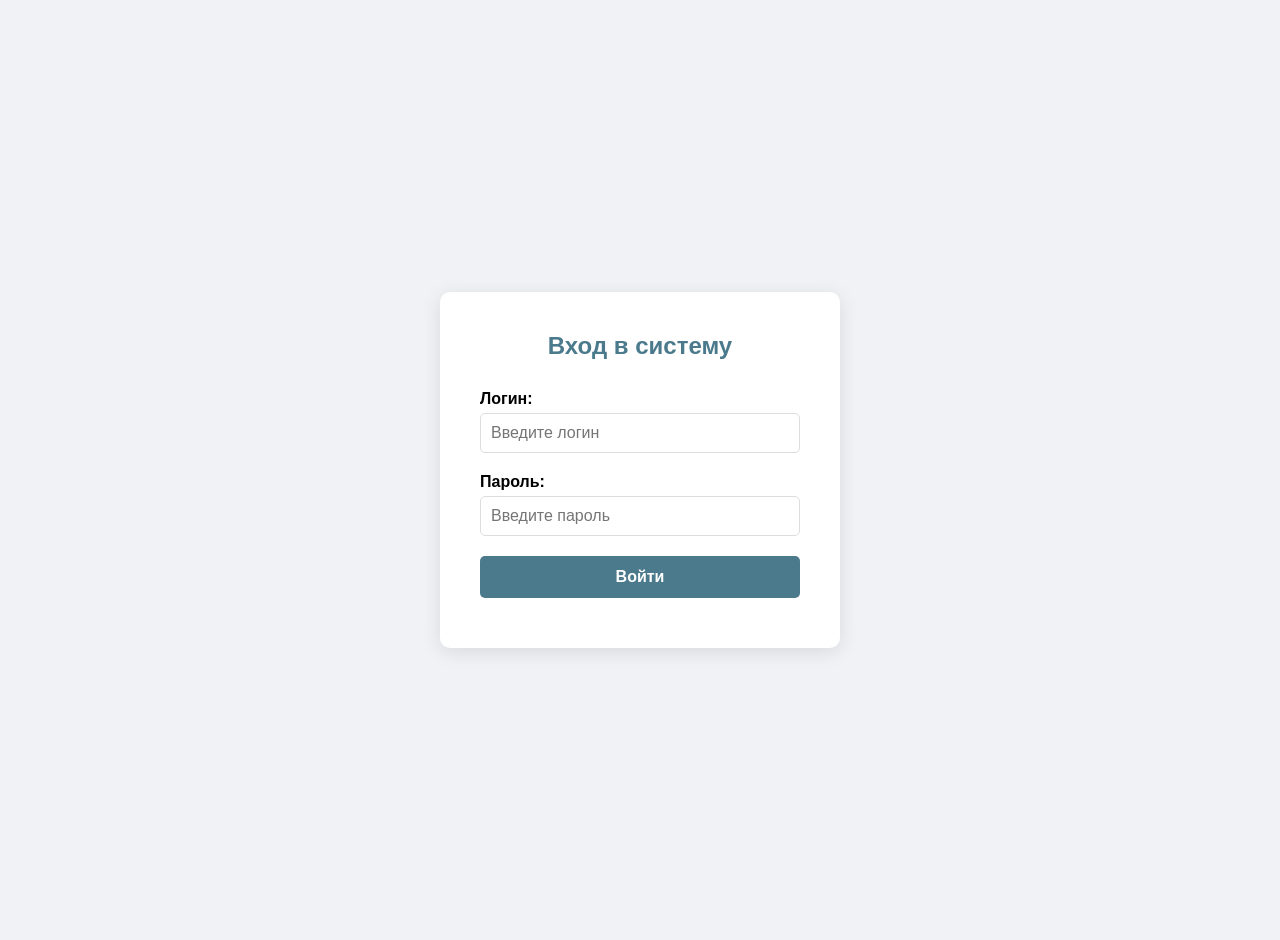
<file: index.html>
<!DOCTYPE html>
<html lang="ru">
<head>
    <meta charset="UTF-8">
    <meta name="viewport" content="width=device-width, initial-scale=1.0">
    <title>Менеджер маршрутов</title>
    <link rel="stylesheet" href="style.css">
    <script src="html2canvas.min.js"></script>
</head>
<body>
    <div id="loginScreen" class="login-container">
        <div class="login-box">
            <h2>Вход в систему</h2>
            <div class="login-form">
                <label>Логин:</label>
                <input type="text" id="loginInput" placeholder="Введите логин">
                <label>Пароль:</label>
                <input type="password" id="passwordInput" placeholder="Введите пароль">
                <button id="btnLogin" class="btn-login">Войти</button>
                <p id="loginError" class="error"></p>
            </div>
        </div>
    </div>

    <div id="mainScreen" class="container" style="display: none;">
        <div class="header">
            <h1>Маршруты</h1>
            <div class="user-info">
                <span id="userName"></span>
                <span id="userRole" class="role-badge"></span>
                <button onclick="logout()" class="btn-logout">Выйти</button>
            </div>
        </div>
        
        <div class="form-section" id="formSection">
            <h3>Добавление маршрута</h3>
            <div class="form-row">
                <label>Дата:</label>
                <input type="date" id="date">
                <label>Дата вып.:</label>
                <input type="date" id="completionDate">
                <label>Статус:</label>
                <select id="status">
                    <option value="Активно">Активно</option>
                    <option value="Ожидание">Ожидание</option>
                    <option value="Выполнено">Выполнено</option>
                </select>
                <label>Приоритет:</label>
<select id="priority">
    <option value="0">Обычный</option>
    <option value="1">⭐ Высокий</option>
</select>
            </div>
            <div class="form-row">
                <label>Откуда:</label>
                <input type="text" id="from" placeholder="Откуда" required>
                <label>Куда:</label>
                <input type="text" id="to" placeholder="Куда" required>
            </div>
            <div class="form-row">
                <label>Задача:</label>
                <textarea id="task" rows="3" placeholder="Описание задачи" required></textarea>
            </div>
            <div class="form-row">
                <label>Примечание:</label>
                <textarea id="note" rows="2" placeholder="Примечание"></textarea>
                <label>Внутр. комм.:</label>
                <textarea id="internalComment" rows="2" placeholder="Внутренний комментарий"></textarea>
            </div>
            <div class="buttons">
                <button onclick="saveRoute()" class="btn-save">Сохранить</button>
                <button onclick="openMTKBlank()" class="btn-mtk">Бланк МТК</button>
                <button onclick="screenshotTable()" class="btn-screenshot">Скрин задач</button>
                <button onclick="exportJSON()" class="btn-export">Скачать JSON</button>
                <button onclick="importJSON()" class="btn-import">Загрузить JSON</button>
            </div>
        </div>
        
        <div class="admin-section" id="adminSection" style="display: none;">
            <h3>Управление пользователями</h3>
            <div class="form-row">
                <label>Логин:</label>
                <input type="text" id="newLogin">
                <label>Пароль:</label>
                <input type="text" id="newPassword">
                <label>ФИО:</label>
                <input type="text" id="newName">
                <label>Роль:</label>
                <select id="newRole">
                    <option value="driver">Водитель</option>
                    <option value="dispatcher">Диспетчер</option>
                    <option value="admin">Админ</option>
                </select>
                <button onclick="addUser()" class="btn-save">Добавить</button>
            </div>
            <div id="usersTable"></div>
<button onclick="showHistory()" class="btn-save" style="background:#607D8B;margin-top:10px;">📋 Журнал изменений</button>
<div id="historyTable" style="display:none;margin-top:15px;"></div>
        </div>
        
        <div class="table-section">
            <div class="table-header">
                <button onclick="toggleCompleted()" class="btn-toggle">Скрыть выполненные</button>
                <button onclick="loadData()" class="btn-toggle" style="background:#2196F3;">🔄 Обновить</button>
                <input type="text" id="search" placeholder="Поиск..." oninput="renderTable()">
                <span class="stats">
                    Всего: <strong id="totalCount">0</strong> |
                    Активно: <strong id="activeCount">0</strong> |
                    Выполнено: <strong id="completedCount">0</strong>
                </span>
            </div>
            <div class="table-wrapper">
                <table id="routesTable">
                    <thead>
                        <tr>
                            <th>№</th>
                            <th>Дата</th>
                            <th>Дата вып.</th>
                            <th>Откуда</th>
                            <th>Куда</th>
                            <th>Задача</th>
                            <th>Примечание</th>
                            <th>Статус</th>
                            <th>Внутр. комм.</th>
                            <th>Создал</th>
                            <th></th>
                        </tr>
                    </thead>
                    <tbody id="routesBody"></tbody>
                </table>
            </div>
        </div>
    </div>
    
    <script src="script.js"></script>
</body>
</html>
</file>
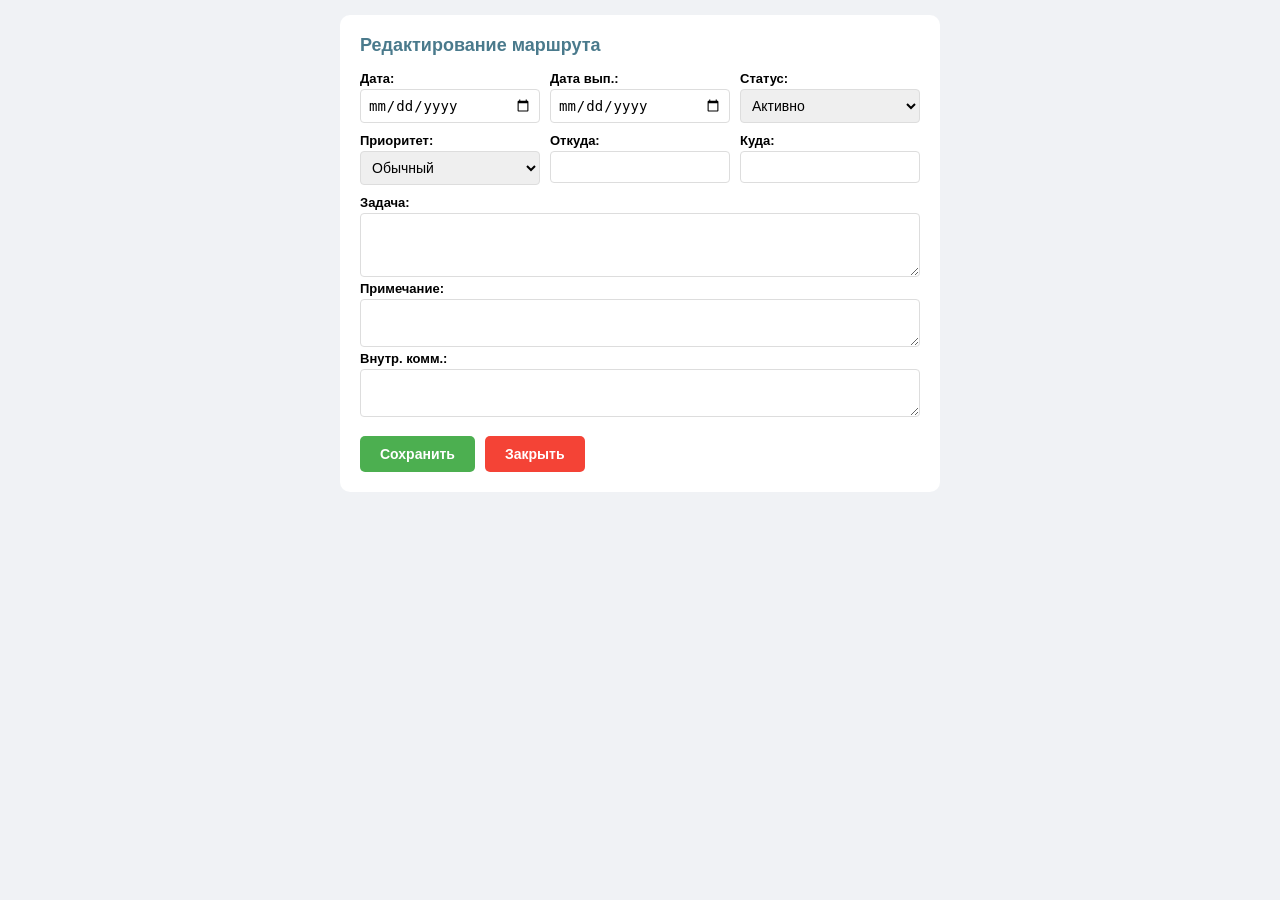
<file: edit.html>
<!DOCTYPE html>
<html lang="ru">
<head>
    <meta charset="UTF-8">
    <meta name="viewport" content="width=device-width, initial-scale=1.0">
    <title>Редактирование маршрута</title>
    <style>
        * { margin: 0; padding: 0; box-sizing: border-box; }
        body { font-family: Arial; padding: 15px; background: #f0f2f5; }
        .container { max-width: 600px; margin: 0 auto; background: white; padding: 20px; border-radius: 10px; }
        h2 { color: #4a7a8c; margin-bottom: 15px; font-size: 18px; }
        .row { display: flex; gap: 10px; margin-bottom: 10px; }
        .row > div { flex: 1; }
        label { display: block; font-weight: bold; margin-bottom: 3px; font-size: 13px; }
        input, select, textarea { width: 100%; padding: 7px; border: 1px solid #ddd; border-radius: 4px; font-size: 14px; }
        textarea { resize: vertical; }
        .buttons { display: flex; gap: 10px; margin-top: 15px; }
        button { padding: 10px 20px; border: none; border-radius: 5px; cursor: pointer; font-weight: bold; font-size: 14px; }
        .btn-save { background: #4CAF50; color: white; }
        .btn-close { background: #f44336; color: white; }
    </style>
</head>
<body>
    <div class="container">
        <h2>Редактирование маршрута</h2>
        
<div class="row">
    <div><label>Дата:</label><input type="date" id="date" placeholder="ДД.ММ.ГГГГ"></div>
    <div><label>Дата вып.:</label><input type="date" id="completionDate" placeholder="ДД.ММ.ГГГГ"></div>
    <div><label>Статус:</label>
        <select id="status" style="padding:7px;">
            <option value="Активно">Активно</option>
            <option value="Ожидание">Ожидание</option>
            <option value="Выполнено">Выполнено</option>
        </select>
    </div>
</div>
<div class="row">
    <div><label>Приоритет:</label>
        <select id="priority">
            <option value="0">Обычный</option>
            <option value="1">⭐ Высокий</option>
        </select>
    </div>
    <div><label>Откуда:</label><input type="text" id="from"></div>
    <div><label>Куда:</label><input type="text" id="to"></div>
</div>
        
        <label>Задача:</label>
        <textarea id="task" rows="3"></textarea>
        
        <label>Примечание:</label>
        <textarea id="note" rows="2"></textarea>
        
        <label>Внутр. комм.:</label>
        <textarea id="internalComment" rows="2"></textarea>
        
        <div class="buttons">
            <button onclick="save()" class="btn-save">Сохранить</button>
            <button onclick="window.close()" class="btn-close">Закрыть</button>
        </div>
    </div>
    <script src="edit.js"></script>
</body>
</html>
</file>
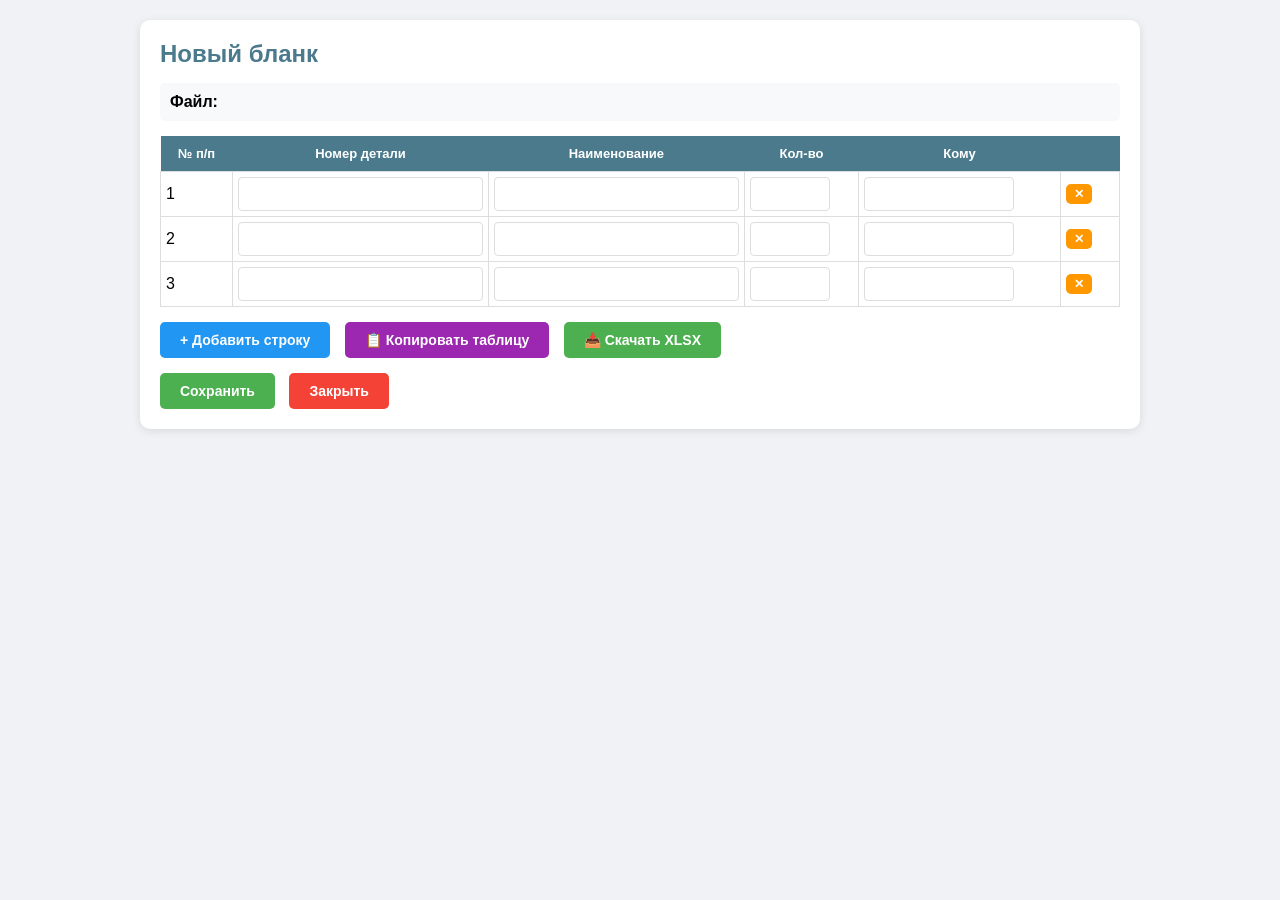
<file: mtk.html>
<!DOCTYPE html>
<html lang="ru">
<head>
    <meta charset="UTF-8">
    <meta name="viewport" content="width=device-width, initial-scale=1.0">
    <title>Бланк МТК</title>
    <style>
        * { margin: 0; padding: 0; box-sizing: border-box; }
        body { font-family: Arial, sans-serif; padding: 20px; background: #f0f2f5; }
        .container { max-width: 1000px; margin: 0 auto; background: white; border-radius: 10px; box-shadow: 0 2px 10px rgba(0,0,0,0.1); padding: 20px; }
        h2 { color: #4a7a8c; margin-bottom: 15px; }
        .info { background: #f8f9fa; padding: 10px; border-radius: 5px; margin-bottom: 15px; }
        table { width: 100%; border-collapse: collapse; margin-bottom: 15px; }
        th { background: #4a7a8c; color: white; padding: 10px; font-size: 13px; }
        td { padding: 5px; border: 1px solid #ddd; }
        input { width: 100%; padding: 8px; border: 1px solid #ddd; border-radius: 4px; font-size: 14px; }
        button { padding: 10px 20px; border: none; border-radius: 5px; cursor: pointer; font-size: 14px; font-weight: bold; margin-right: 10px; }
        .btn-save { background: #4CAF50; color: white; }
        .btn-save:hover { background: #45a049; }
        .btn-close { background: #f44336; color: white; }
        .btn-close:hover { background: #d32f2f; }
        .btn-add { background: #2196F3; color: white; }
        .btn-add:hover { background: #1976D2; }
        .btn-copy { background: #9C27B0; color: white; }
        .btn-copy:hover { background: #7B1FA2; }
        .btn-del { background: #ff9800; color: white; padding: 3px 8px; font-size: 12px; }

        @media (max-width: 768px) {
    body { padding: 5px; }
    .container { padding: 10px; }
    h2 { font-size: 16px; }
    
    table { font-size: 11px; }
    th, td { padding: 3px 4px; }
    input { font-size: 12px; padding: 4px; }
    
    button { padding: 8px 14px; font-size: 12px; margin-right: 5px; }
    
    .info { font-size: 12px; }
}
    </style>
<script src="exceljs.min.js"></script>    
</head>
<body>
    <div class="container">
        <h2 id="title">Бланк МТК</h2>
        <div class="info"><strong>Файл:</strong> <span id="fileName"></span></div>
        
        <table id="mtkTable">
            <thead>
                <tr>
                    <th>№ п/п</th>
                    <th>Номер детали</th>
                    <th>Наименование</th>
                    <th>Кол-во</th>
                    <th>Кому</th>
                    <th></th>
                </tr>
            </thead>
            <tbody id="mtkBody"></tbody>
        </table>
        
        <div style="margin-bottom: 15px;">
            <button onclick="addRow()" class="btn-add" id="btnAdd">+ Добавить строку</button>
            <button onclick="copyTable()" class="btn-copy">📋 Копировать таблицу</button>
            <button onclick="downloadXLSX()" class="btn-save">📥 Скачать XLSX</button>
        </div>
        
        <div>
            <button onclick="saveBlank()" class="btn-save" id="btnSave">Сохранить</button>
            <button onclick="window.close()" class="btn-close">Закрыть</button>
            <button onclick="unlockForm()" class="btn-save" id="btnUnlock" style="background:#FF9800;display:none;">🔓 Разблокировать</button>
        </div>
    </div>
    
    <script src="mtk.js"></script>
</body>
</html>
</file>
<file: style.css>
* { margin: 0; padding: 0; box-sizing: border-box; }
body { font-family: Arial, sans-serif; background: #f0f2f5; padding: 20px; }
.login-container { display: flex; justify-content: center; align-items: center; min-height: 100vh; }
.login-box { background: white; padding: 40px; border-radius: 10px; box-shadow: 0 4px 20px rgba(0,0,0,0.1); width: 400px; text-align: center; }
.login-box h2 { color: #4a7a8c; margin-bottom: 30px; }
.login-form label { display: block; text-align: left; margin: 10px 0 5px; font-weight: bold; }
.login-form input { width: 100%; padding: 10px; border: 1px solid #ddd; border-radius: 5px; font-size: 16px; margin-bottom: 10px; }
.btn-login { width: 100%; padding: 12px; background: #4a7a8c; color: white; border: none; border-radius: 5px; font-size: 16px; cursor: pointer; margin-top: 10px; }
.btn-login:hover { background: #3a6373; }
.error { color: red; margin-top: 10px; }
.container { max-width: 1400px; margin: 0 auto; background: white; border-radius: 10px; box-shadow: 0 2px 10px rgba(0,0,0,0.1); padding: 20px; }
.header { display: flex; justify-content: space-between; align-items: center; margin-bottom: 20px; padding-bottom: 10px; border-bottom: 2px solid #4a7a8c; }
.header h1 { color: #4a7a8c; }
.user-info { display: flex; align-items: center; gap: 15px; }
.role-badge { padding: 5px 10px; border-radius: 15px; font-size: 12px; font-weight: bold; background: #4a7a8c; color: white; }
.btn-logout { padding: 8px 15px; background: #f44336; color: white; border: none; border-radius: 5px; cursor: pointer; }
.form-section { background: #f8f9fa; padding: 20px; border-radius: 8px; margin-bottom: 20px; }
.form-section h3 { margin-bottom: 15px; }
.form-row { display: flex; gap: 15px; margin-bottom: 10px; align-items: center; flex-wrap: wrap; }
.form-row label { width: 100px; font-weight: bold; }
.form-row input, .form-row select, .form-row textarea { flex: 1; min-width: 150px; padding: 8px; border: 1px solid #ddd; border-radius: 4px; font-size: 14px; }
.buttons { display: flex; gap: 10px; margin-top: 15px; flex-wrap: wrap; }
button { padding: 10px 20px; border: none; border-radius: 5px; cursor: pointer; font-size: 14px; font-weight: bold; }
.btn-save { background: #4CAF50; color: white; } .btn-save:hover { background: #45a049; }
.btn-mtk { background: #FF5722; color: white; } .btn-mtk:hover { background: #E64A19; }
.btn-screenshot { background: #9C27B0; color: white; } .btn-screenshot:hover { background: #7B1FA2; }
.btn-export { background: #2196F3; color: white; } .btn-export:hover { background: #1976D2; }
.btn-import { background: #FF9800; color: white; } .btn-import:hover { background: #F57C00; }
.admin-section { background: #fff3e0; padding: 20px; border-radius: 8px; margin-bottom: 20px; }
.table-header { display: flex; justify-content: space-between; align-items: center; margin-bottom: 10px; gap: 10px; flex-wrap: wrap; }
.btn-toggle { background: #9C27B0; color: white; padding: 8px 15px; }
#search { padding: 8px; border: 1px solid #ddd; border-radius: 4px; width: 200px; }
.stats { font-size: 14px; color: #666; }
.table-wrapper { overflow-x: auto; }
table { width: 100%; border-collapse: collapse; min-width: 1000px; }
th { background: #4a7a8c; color: white; padding: 10px; position: sticky; top: 0; font-size: 13px; }
td { padding: 8px; border-bottom: 1px solid #eee; font-size: 13px; }
tr:hover { background: #f5f5f5; }
tr.completed { background: #e8f5e9; opacity: 0.7; }
.status-active { color: #1976D2; font-weight: bold; }
.status-waiting { color: #F57C00; font-weight: bold; }
.status-completed { color: #388E3C; font-weight: bold; }

td:nth-child(7), td:nth-child(9) {
    white-space: normal;
    word-wrap: break-word;
    max-width: 200px;
}

td:nth-child(4), td:nth-child(5) {
    white-space: normal;
    word-wrap: break-word;
}

#routesTable td {
    white-space: normal !important;
    word-wrap: break-word !important;
    overflow-wrap: break-word !important;
}

#routesTable td:nth-child(1),
#routesTable td:nth-child(2),
#routesTable td:nth-child(3) {
    white-space: nowrap !important;
}

.history-row {
    padding: 5px 10px;
    margin: 2px 0;
    background: white;
    border-radius: 3px;
    font-size: 12px;
    border-left: 3px solid #4a7a8c;
}
.history-row small { color: #888; }

/* Адаптация для смартфонов */
@media (max-width: 768px) {
    body { padding: 5px; }
    .container { padding: 10px; border-radius: 5px; }
    .header { flex-direction: column; gap: 10px; text-align: center; }
    .header h1 { font-size: 20px; }
    .user-info { flex-wrap: wrap; justify-content: center; }
    
    .form-row { flex-direction: column; gap: 5px; }
    .form-row label { width: 100%; }
    .form-row input, .form-row select, .form-row textarea { width: 100%; min-width: 100%; }
    
    .buttons { flex-direction: column; }
    .buttons button { width: 100%; }
    
    .table-header { flex-direction: column; align-items: stretch; }
    #search { width: 100%; }
    
    .table-wrapper { overflow-x: auto; -webkit-overflow-scrolling: touch; }
    table { font-size: 11px; min-width: 800px; }
    th, td { padding: 4px 6px; }
    
    .login-box { width: 90%; padding: 20px; }
    
    .admin-section .form-row { flex-direction: column; }
    .admin-section .form-row input, 
    .admin-section .form-row select { width: 100%; }
    
    .modal-content { width: 95%; max-height: 90vh; }
}
</file>
